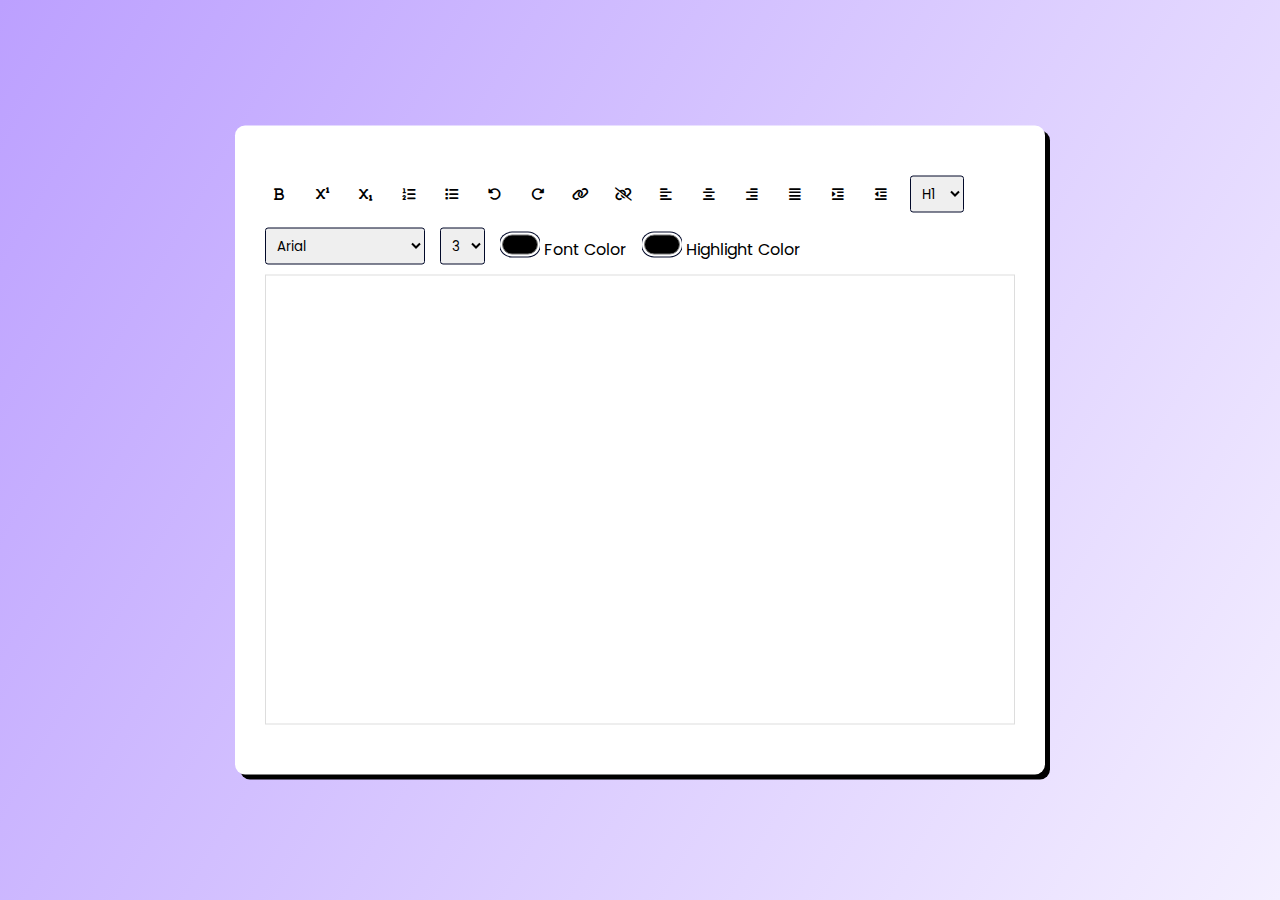
<file: Editor de Texto/index.html>
<!DOCTYPE html>
<html lang="en">
<head>
    <meta charset="UTF-8">
    <meta name="viewport" content="width=device-width, initial-scale=1.0">
    <link rel="stylesheet" href="style.css">
    <link rel="shortcut icon" href="favicon.ico" type="image/x-icon">
    <link rel="preconnect" href="https://fonts.googleapis.com"><link rel="preconnect" 
    href="https://fonts.gstatic.com" crossorigin><link 
    href="https://fonts.googleapis.com/css2?family=Poppins&display=swap" 
    rel="stylesheet">
    <link rel="stylesheet" href="https://cdnjs.cloudflare.com/ajax/libs/font-awesome/6.2.1/css/all.min.css">
    <title>Editor de Texto</title>
</head>
<body>
    <div class="container">
        <div class="options">
            <button id="bold" class="option-button format">
                <i class='fa-solid fa-bold'></i></button>
            </button>
            <button id="superscript" class="option-button script">
                <i class="fa-solid fa-superscript"></i>
            </button>
            <button id="subscript" class="option-button script">
                <i class="fa-solid fa-subscript"></i>
            </button>


            <button id="insertOrderedList" class="option-button">
                <div class="fa-solid fa-list-ol"></div>
            </button>
            <button id="insertUnorderedList" class="option-button">
                <i class="fa-solid fa-list"></i>
            </button>


            <button id="undo" class="option-button">
                <i class="fa-solid fa-rotate-left"></i>
            </button>
            <button id="redo" class="option-button">
                <i class="fa-solid fa-rotate-right"></i>
            </button>



            <button id="createLink" class="adv-option-button">
                <i class="fa fa-link"></i>
            </button>
            <button id="unlink" class="option-button">
                <i class="fa  fa-unlink"></i>
            </button>


            <button id="justifyLeft" class="option-button align">
                <i class="fa-solid fa-align-left"></i>
            </button>
            <button id="justifyCenter" class="option-button align">
                <i class="fa-solid fa-align-center"></i>
            </button>
            <button id="justifyRight" class="option-button align">
                <i class="fa-solid fa-align-right"></i>
            </button>
            <button id="justifyFull" class="option-button align">
                <i class="fa-solid fa-align-justify"></i>
            </button>
            <button id="indent" class="option-button spacing">
                <i class="fa-solid fa-indent"></i>
            </button>
            <button id="outdent" class="option-button spacing">
                <i class="fa-solid fa-outdent"></i>
            </button>



            <select id="formatBlock" class="adv-option-button">
                <option value="H1">H1</option>
                <option value="H2">H2</option>
                <option value="H3">H3</option>
                <option value="H4">H4</option>
                <option value="H5">H5</option>
                <option value="H6">H6</option>
            </select>

            <select id="fontName" class="adv-option-button"></select>
            <select id="fontSize" class="adv-option-button"></select>


            <div class="input-wrapper">
                <input type="color" id="foreColor" class="adv-option-button">
                <label for="foreColor">Font Color</label>
            </div>

            
            <div class="input-wrapper">
                <input type="color" id="backColor" class="adv-option-button">
                <label for="backColor">Highlight Color</label>
            </div>
        </div>
        <div id="text-input" contenteditable="true"></div>
    </div>

    <script src="index.js"></script>
</body>
</html>
</file>
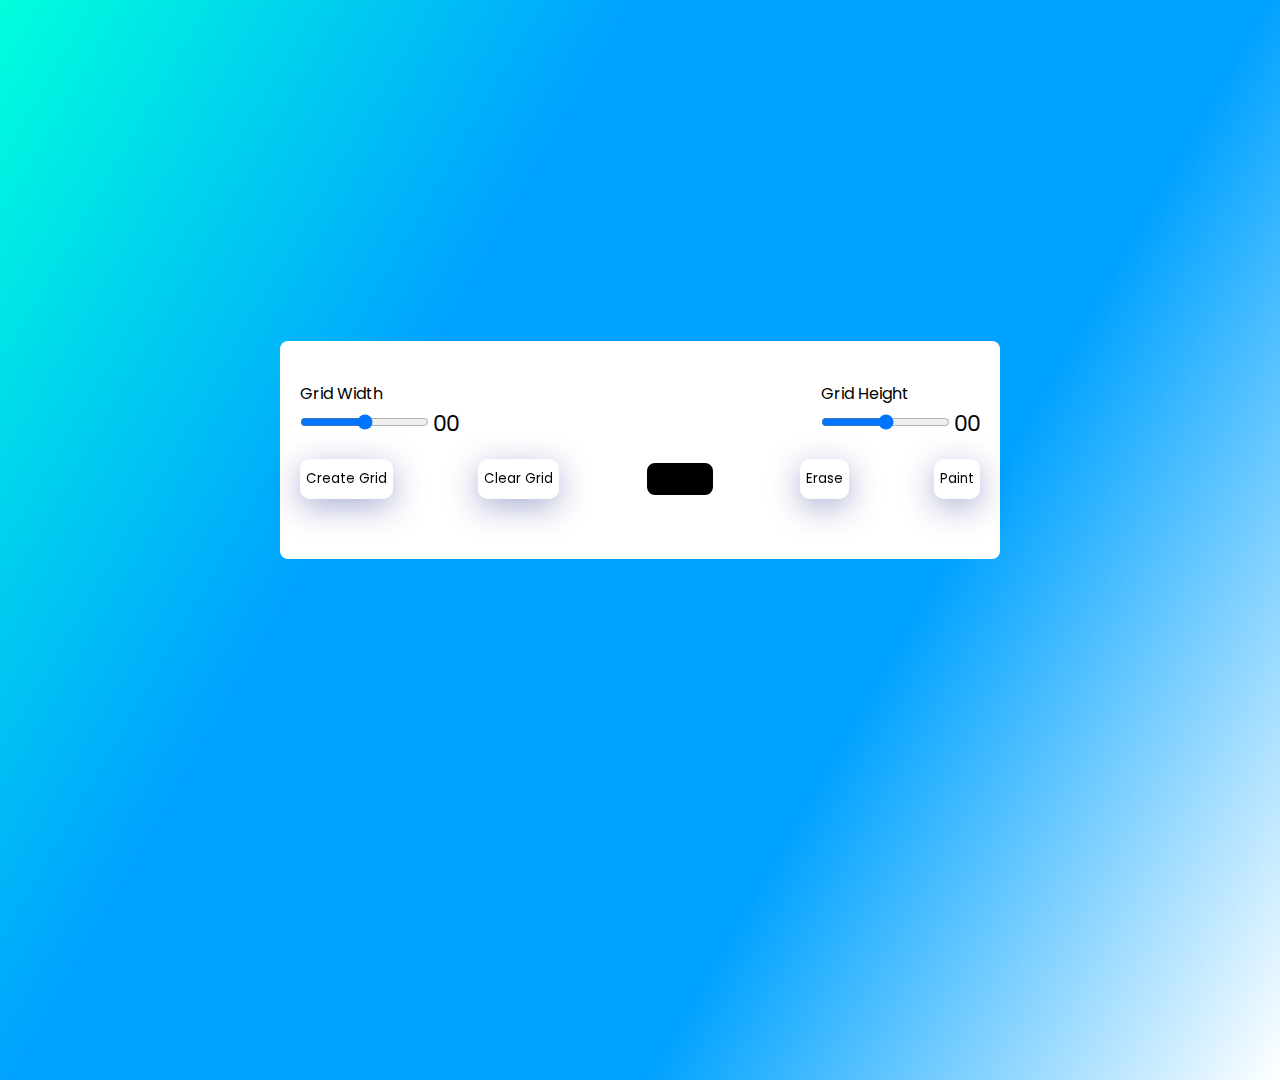
<file: Generador de Pixel Art/index.html>
<!DOCTYPE html>
<html lang="en">
<head>
    <meta charset="UTF-8">
    <meta name="viewport" content="width=device-width, initial-scale=1.0">
    <link rel="preconnect" href="https://fonts.googleapis.com"><link rel="preconnect" 
    href="https://fonts.gstatic.com" crossorigin><link 
    href="https://fonts.googleapis.com/css2?family=Poppins&display=swap" 
    rel="stylesheet">
    <link rel="stylesheet" href="style.css">
    <title>Pixel Art G</title>
</head>
<body>
    <div class="wrapper">
        <div class="options">
            <div class="opt-wrapper">
                <div class="slider">
                    <label for="width-range">Grid Width</label>
                    <input type="range" id="width-range" min="1" max="35">
                    <span id="width-value">00</span>
                </div>
                <div class="slider">
                    <label for="height-range">Grid Height</label>
                    <input type="range" id="height-range" min="1" max="35">
                    <span id="height-value">00</span>
                </div>
            </div>

            <div class="opt-wrapper">
                <button id="submit-grid">Create Grid</button>
                <button id="clear-grid">Clear Grid</button>
                <input type="color" id="color-input">
                <button id="erase-btn">Erase</button>
                <button id="paint-btn">Paint</button>
            </div>

        </div>
        <div class="container"></div>
    </div>

    <script src="index.js"></script>
</body>
</html>
</file>
<file: Editor de Texto/style.css>
@import url('https://fonts.googleapis.com/css2?family=Poppins:ital,wght@0,100;0,200;0,300;0,400;0,500;0,600;0,700;0,800;0,900;1,100;1,200;1,300;1,400;1,500;1,600;1,700;1,800;1,900&display=swap');


* {
    padding: 0;
    margin: 0;
    box-sizing: border-box;
}

body {
    background: linear-gradient(120deg, #bca0ff, #f4efff);
    width: 100%;
    height: 100vh;
}

.container {
    background: #fff;
    width: 90vmin;
    padding: 50px 30px;
    position: absolute;
    transform: translate(-50%, -50%);
    left: 50%;
    top: 50%;
    border-radius: 10px;
    box-shadow: 5px 5px 0px #000;
}


.options {
    display: flex;
    flex-wrap: wrap;
    align-items: center;
    gap: 15px;
}


.options label,
.options select{
    font-family: 'Poppins', sans-serif;
}


button {
    width: 28px;
    height: 28px;
    display: grid;
    place-items: center;
    border-radius: 5px;
    border: none;
    background: #fff;
    outline: none;
    color: #000;
    cursor: pointer;
}

button:hover {
    box-shadow: 1px 1px 0px #999;
}


select{
    padding: 7px;
    border: 1px solid #020929;
    border-radius: 3px;
    cursor: pointer;
}

input[type="color"]{
    -webkit-appearance: none;
    -moz-appearance: none;
    appearance: none;
    background-color: transparent;
    width: 40px;
    height: 28px;
    border: none;
    cursor: pointer;
}


input[type="color"]::-webkit-color-swatch{
    border-radius: 15px;
    box-shadow: 0 0 0 2px #fff, 0 0 0 3px #020929;
}

input[type="color"]::-moz-color-swatch{
    border-radius: 15px;
    box-shadow: 0 0 0 2px #fff, 0 0 0 3px #020929;
}


#text-input {
    margin-top: 10px;
    border: 1px solid #ddd;
    padding: 20px;
    height: 50vh;
}


.active {
    background: #e0e9ff;
}
</file>
<file: Generador de Pixel Art/style.css>
@import url('https://fonts.googleapis.com/css2?family=Poppins:ital,wght@0,100;0,200;0,300;0,400;0,500;0,600;0,700;0,800;0,900;1,100;1,200;1,300;1,400;1,500;1,600;1,700;1,800;1,900&display=swap');

* {
    margin: 0;
    padding: 0;
    font-family: 'poppins', sans-serif;
    box-sizing: border-box;
}

body {
    background: linear-gradient(120deg, #00ffdd, #00a2ff, #00a2ff, #fff);
    width: 100%;
    height: 120vh;
}

.wrapper{
    background-color: #fff;
    width: 80vmin;
    position: absolute;
    transform: translate(-50%, -50%);
    top: 50%;
    left: 50%;
    padding: 40px 20px;
    border-radius: 8px;
}

label{
    display: block;
}

span{
    position: relative;
    font-size: 22px;
    bottom: -1px;
}

.opt-wrapper{
    display: flex;
    justify-content: space-between;
    margin-bottom: 20px;
    gap: 10px;
}

button{
    background: rgba( 255, 255, 255, 0.25 );
    box-shadow: 0 8px 32px 0 rgba( 31, 38, 135, 0.37 );
    backdrop-filter: blur( 4px );
    -webkit-backdrop-filter: blur( 4px );
    border-radius: 10px;
    border: 1px solid rgba( 255, 255, 255, 0.18 );
    padding: 5px;
    color: #000;
}

input[type="color"]{
    -webkit-appearance: none;
    -moz-appearance: none;
    appearance: none;
    background-color: transparent;
    width: 70px;
    height: 40px;
    border: none;
    cursor: pointer;
}

input[type="color"]::-webkit-color-swatch{
    border-radius: 8px;
    border: 4px solid #000;
}
input[type="color"]::-moz-color-swatch{
    border-radius: 8px;
    border: 4px solid #000;
}

.gridCol{
    height: 1em;
    width: 1em;
    border: 1px solid #ddd;
}

.gridRow{
    display: flex;
}

@media only screen and (max-width: 768px){
    .gridCol{
        height: 0.8em;
        width: 0.8em;
    }
}
</file>
